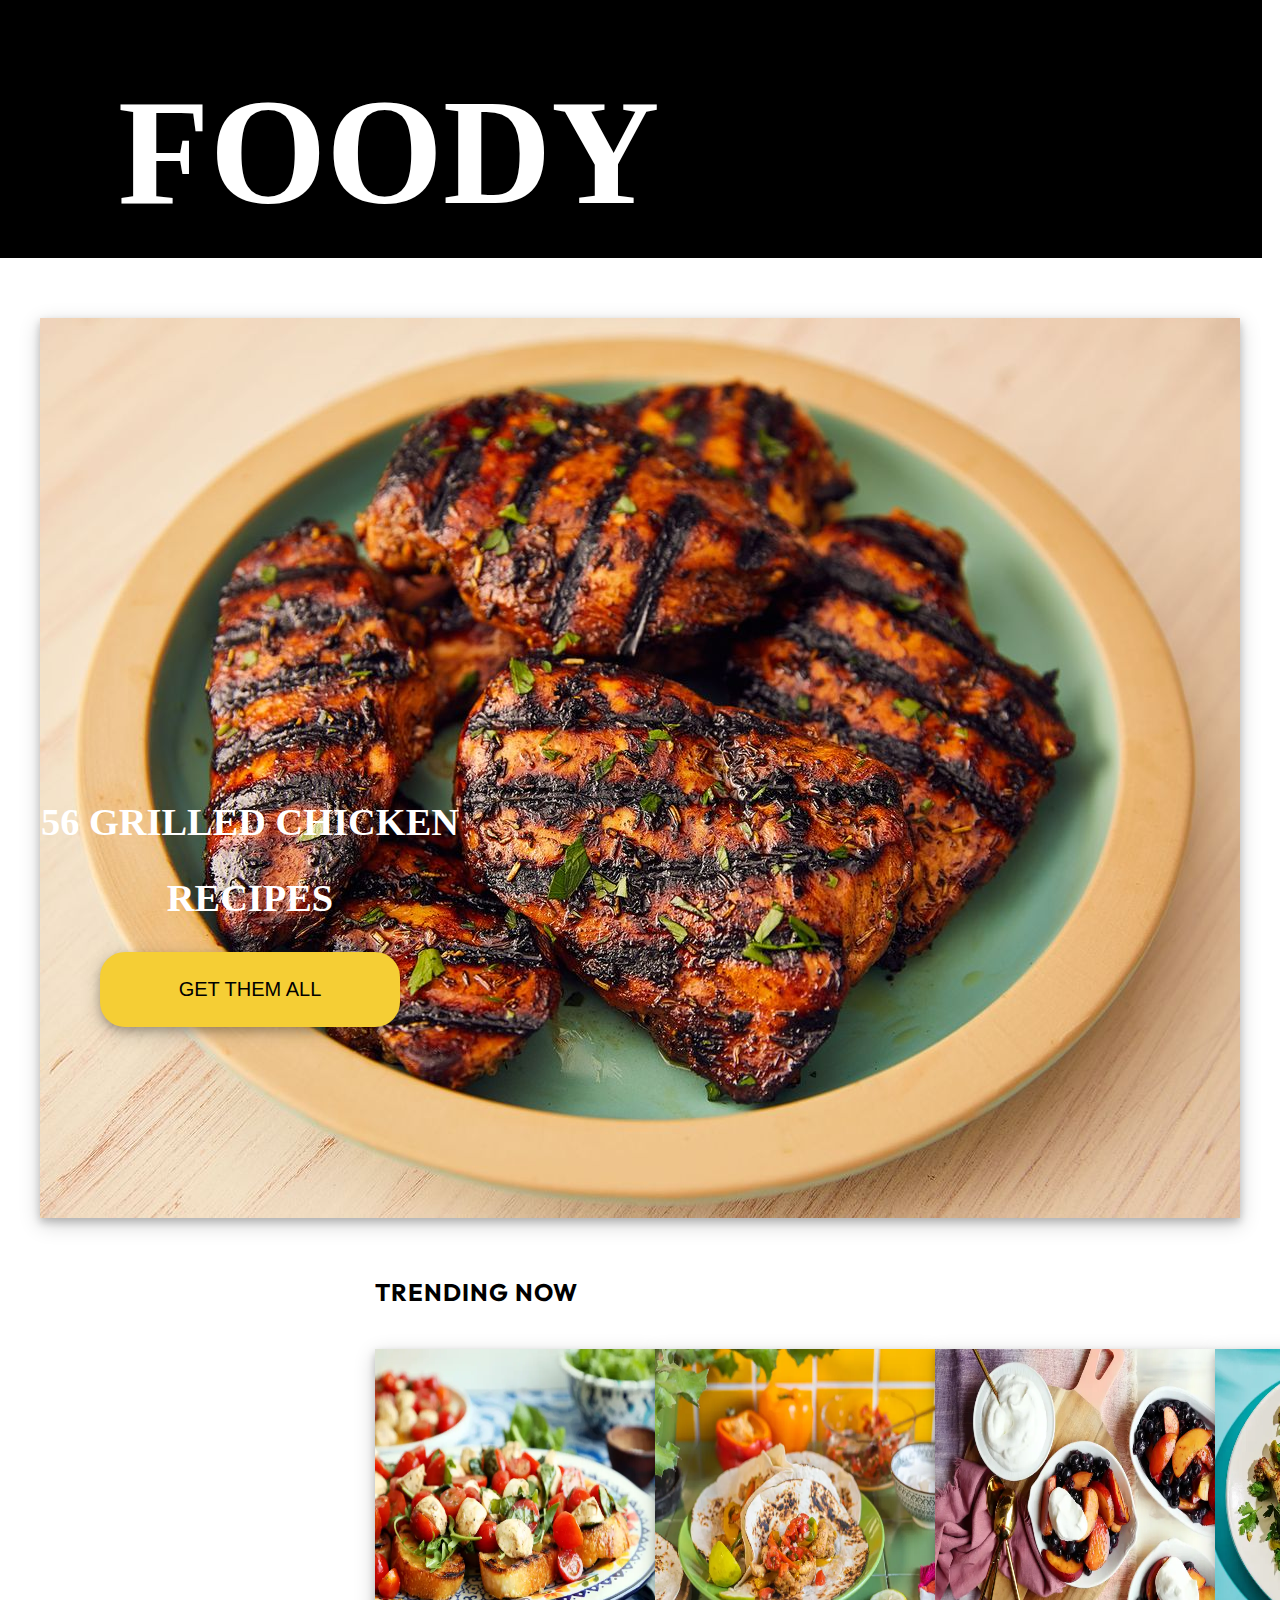
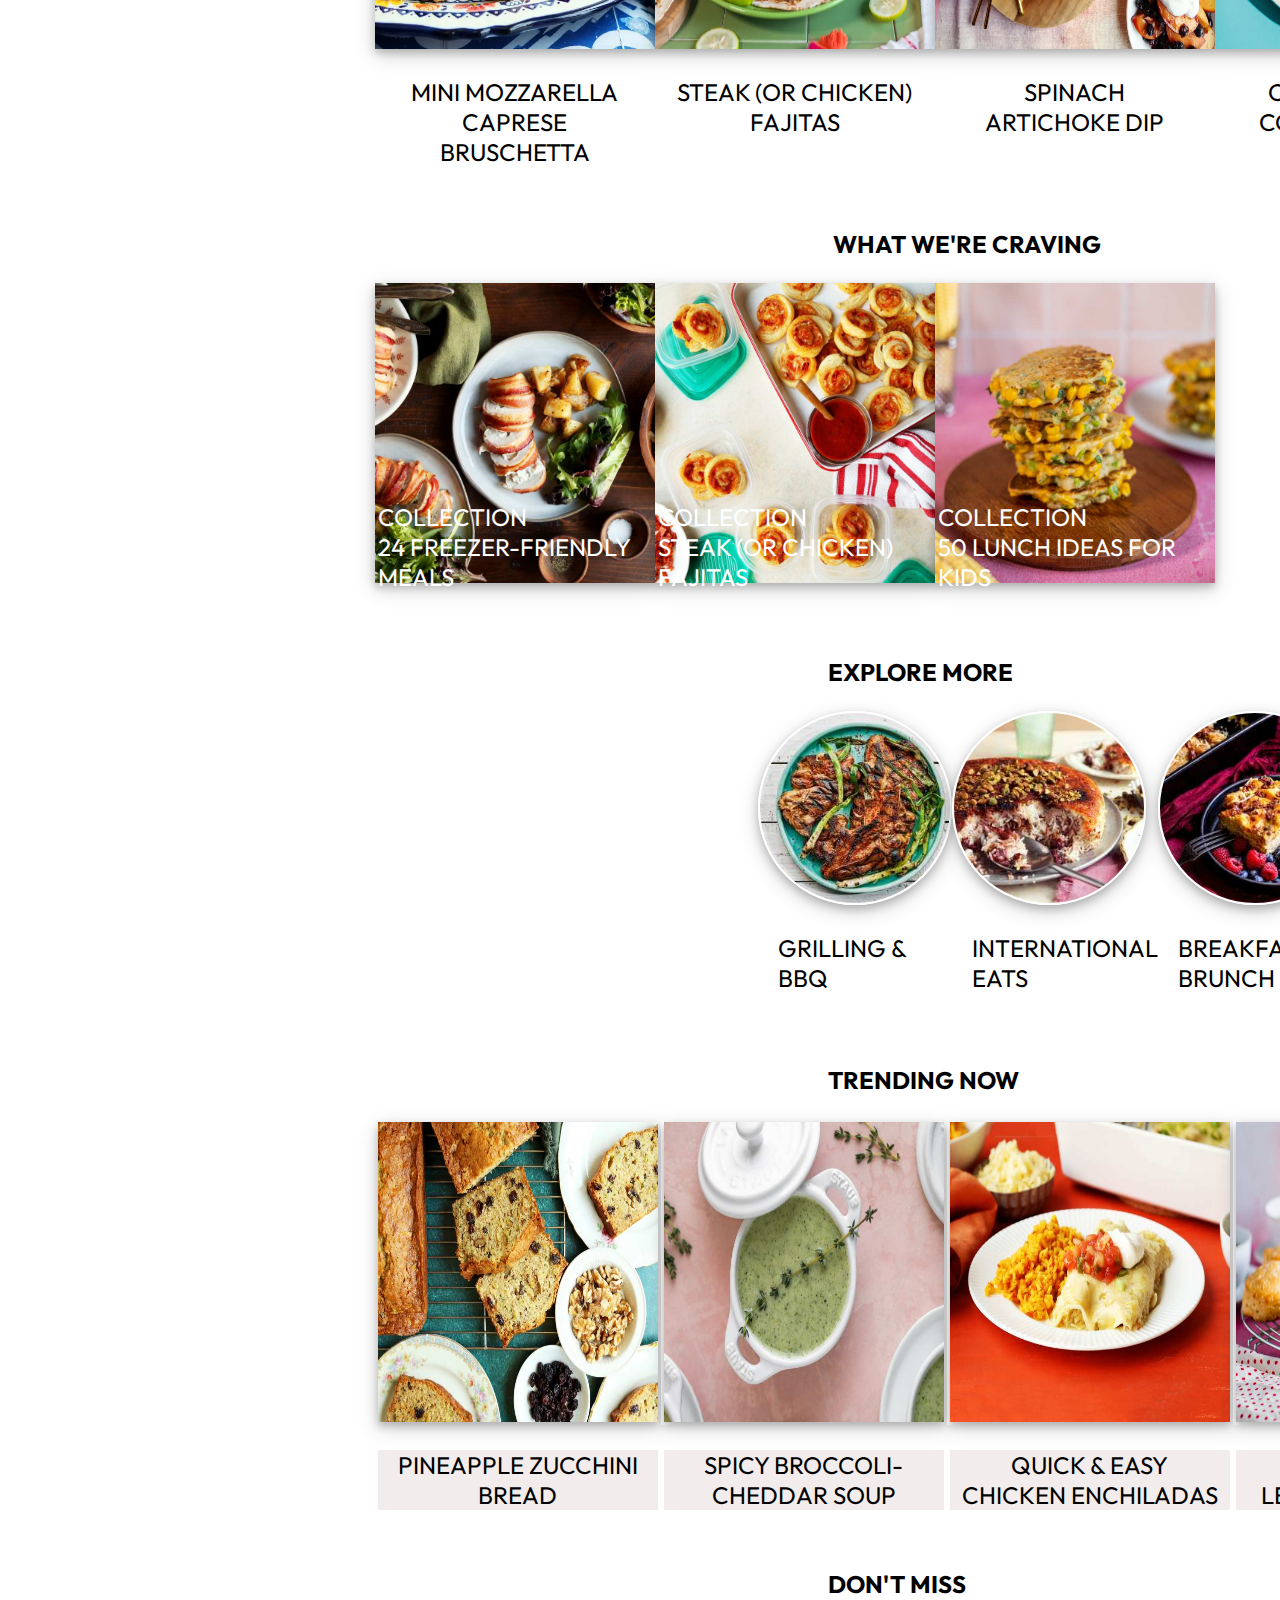
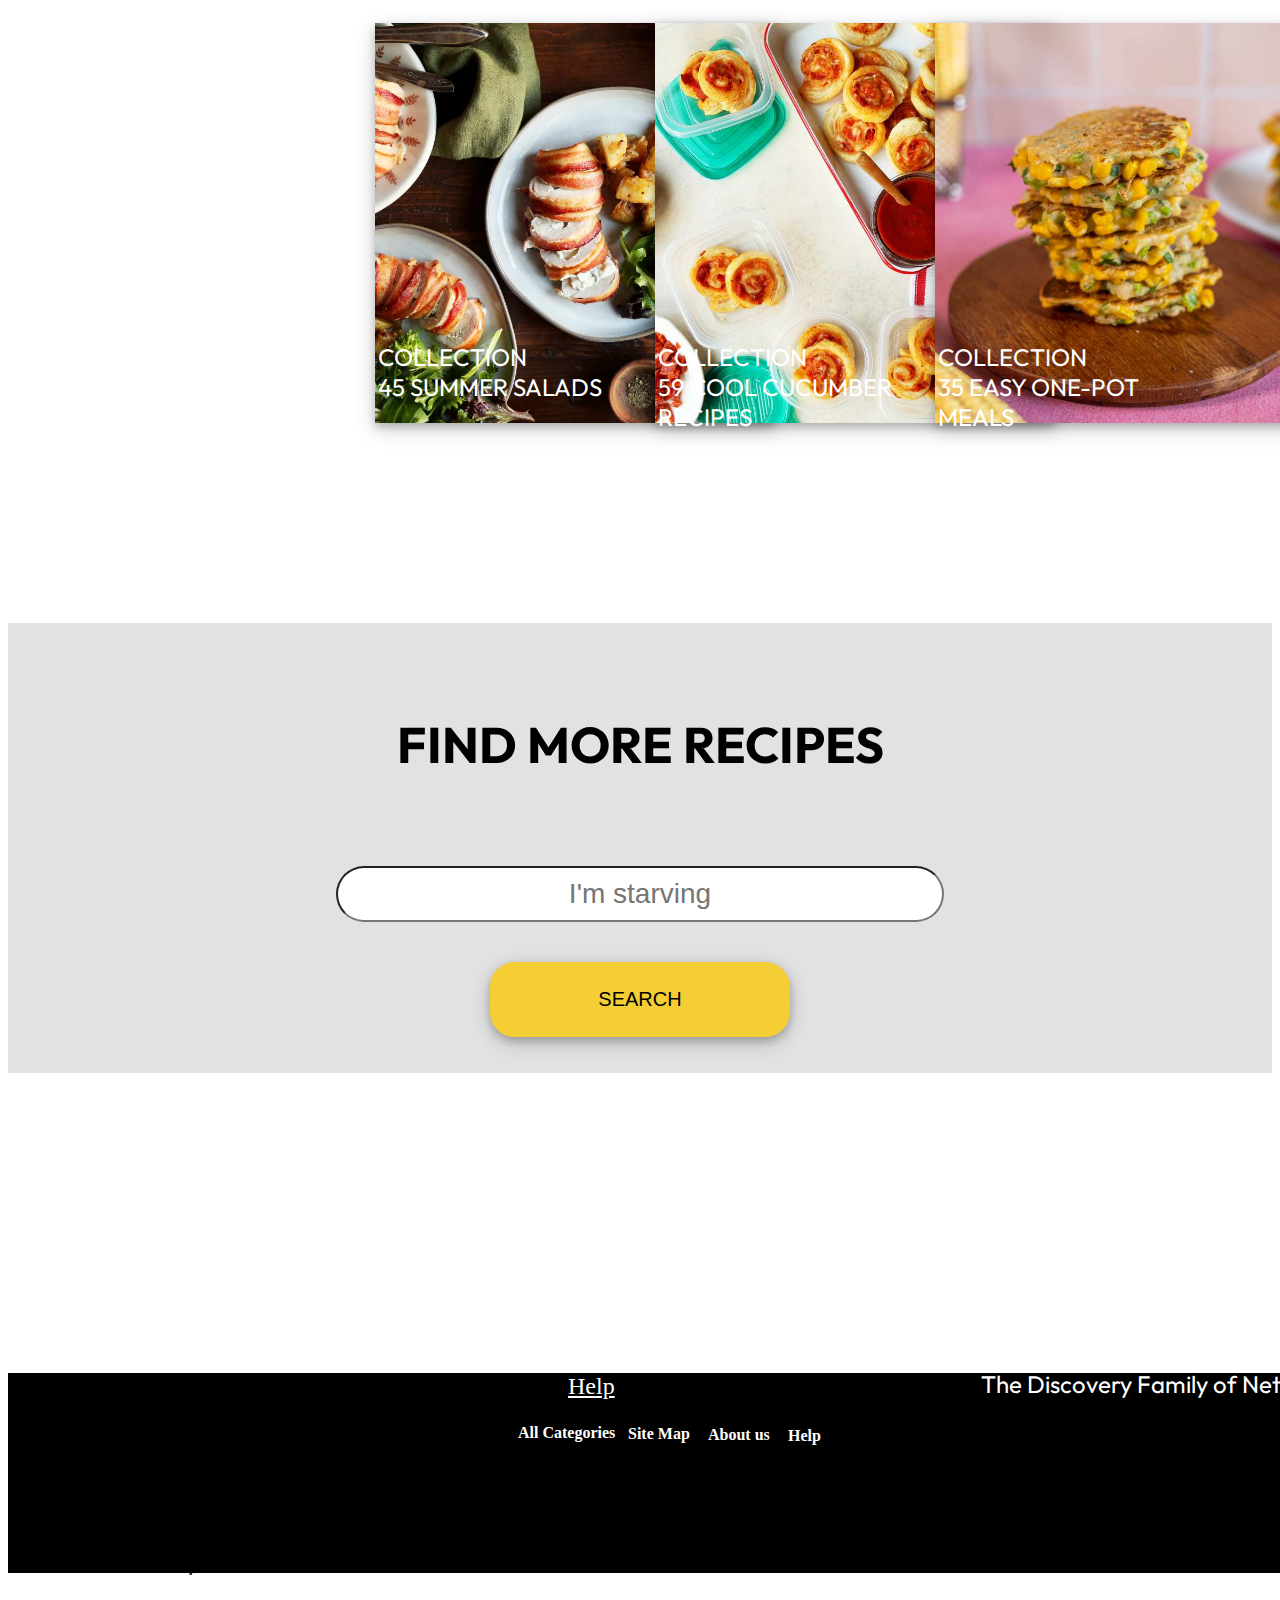
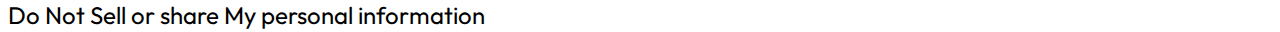
<file: index.html>
<!DOCTYPE html>
<html lang="en">
<head>
    <meta charset="UTF-8">
    <meta name="viewport" content="width=device-width, initial-scale=1.0">
    <title>Food.com - Recipes, Food Ideas and Videos</title>
    <link rel="stylesheet" href="./food_page.css">
    <link rel="stylesheet" href="https://cdnjs.cloudflare.com/ajax/libs/font-awesome/6.4.0/css/all.min.css" integrity="sha512-iecdLmaskl7CVkqkXNQ/ZH/XLlvWZOJyj7Yy7tcenmpD1ypASozpmT/E0iPtmFIB46ZmdtAc9eNBvH0H/ZpiBw==" crossorigin="anonymous" referrerpolicy="no-referrer" />
    <link rel="preconnect" href="https://fonts.googleapis.com">
    <link rel="preconnect" href="https://fonts.googleapis.com">
<link rel="preconnect" href="https://fonts.gstatic.com" crossorigin>
<link href="https://fonts.googleapis.com/css2?family=Outfit&display=swap" rel="stylesheet">

</head>
<body>
    <div class="header">
        <div class="head c1">
            <div class="dropdown">
                <a href="" id="menu_bar"><i class="fa-solid fa-bars fa-2x"></i></a>
                <div class="dropdown-content">
                    <a href="#" id="rec1">RECIPES</a>
                    <a href="#" id="rec2">POPULAR</a>
                    <a href="#" id="rec3">MEAT & SEAFOOD</a>
                    <a href="#" id="rec4">HEALTHY & DIET</a>
                    <a href="#" id="rec5">HOLIDAYS</a>
                    <a href="#" id="rec6">CUISINE</a>
                    <a href="#" id="rec7">SEASONAL</a>
                </div>
              </div>
        
        </div>
        <div class="head c2">
            <h1>FOODY</h1>
        </div>
        <div class="head c3">
            <a href=""><i class="fa-solid fa-magnifying-glass fa-2x"></i></a>
        </div>
        <div class="head c4">
            <a href=""><i class="fa-solid fa-bookmark fa-2x"></i></a>
        </div>
        <div class="head c5">
            <a href=""><i class="fa-solid fa-user fa-2x"></i></a>
        </div>
    </div>
    <div class="r1">
        <img src="./food_img/chicken.jpg" alt="">
    </div>
    <div class="r1w">
        <h2>56 GRILLED CHICKEN</h2><h2>RECIPES</h2>
        <button id="getbut">GET THEM ALL</button>
    </div>
    <div class="r2">
        <h3>TRENDING NOW</h3>
    </div><br>
    <div class="r3">
        <div class="r3c">
            <img src="./food_img/1.webp" alt="" id="pic">
            <p>MINI MOZZARELLA <br>CAPRESE <br>BRUSCHETTA</p>
        </div>
        <div class="r3c">
            <img src="./food_img/2.webp" alt="" id="pic">
            <p>STEAK (OR CHICKEN)<br>FAJITAS</p>

        </div>
        <div class="r3c">
            <img src="./food_img/3.webp" alt="" id="pic">
            <p>SPINACH <br>ARTICHOKE DIP</p>
        </div>
        <div class="r3c">
            <img src="./food_img/4.webp" alt="" id="pic">
            <p>OLIVE GARDEN <br>COPYCAT ZUPPA<br>TOSCANA</p>
        </div>
    </div>
    <div class="what">
        <h3>WHAT WE'RE CRAVING</h3>
    </div>
    <div class="r5">
        <div class="r5c">
            <img src="./food_img/w1.jpg" alt="" id="pic">
            <p id="w1">COLLECTION<br>24 FREEZER-FRIENDLY <br>MEALS</p>
        </div>
        <div class="r5c">
            <img src="./food_img/w3.jpg" alt="" id="pic">
            <p id="w1">COLLECTION <br>STEAK (OR CHICKEN)<br>FAJITAS</p>

        </div>
        <div class="r5c">
            <img src="./food_img/w2.jpg" alt="" id="pic">
            <p id="w1">COLLECTION <br>50 LUNCH IDEAS FOR <br>KIDS</p>
        </div>
    </div>
    <div class="r6">
        <h3>EXPLORE MORE</h3>
    </div>
    <div class="r7">
        <div class="r7c">
            <img src="./food_img/e1.jpg" alt="" id="round">
            <p id="w2">GRILLING & BBQ</p>
        </div>
        <div class="r7c">
            <img src="./food_img/e2.jpg" alt="" id="round">
            <p id="w2">INTERNATIONAL<br>EATS</p>
        </div>
        <div class="r7c">
            <img src="./food_img/e3.jpg" alt="" id="round">
            <p id="w2">BREAKFAST &<br>BRUNCH</p>
        </div>
        <div class="r7c">
            <img src="./food_img/e4.jpg" alt="" id="round">
            <p id="w2">COMMUNITY PICKS</p>
        </div>
        <div class="r7c">
            <img src="./food_img/e5.jpg" alt="" id="round">
            <p id="w2">QUICK & EASY</p>
        </div>
        <div class="r7c">
            <img src="./food_img/e6.jpg" alt="" id="round">
            <p id="w2">COPYCAT RECIPES</p>
        </div>
    </div>
    <div class="r8">
        <h3>TRENDING NOW</h3>
    </div>
    <div class="r9">
        <div class="r9c">
            <img src="./food_img/T1.jpg" alt="" id="pic">
            <p id="w3">PINEAPPLE ZUCCHINI<br>BREAD <br></p>
        </div>
        <div class="r9c">
            <img src="./food_img/T2.jpg" alt="" id="pic">
            <p id="w3">SPICY BROCCOLI-<br>CHEDDAR SOUP</p>

        </div>
        <div class="r9c">
            <img src="./food_img/T3.jpg" alt="" id="pic">
            <p id="w3">QUICK & EASY<br>CHICKEN ENCHILADAS</p>
        </div>
        <div class="r9c">
            <img src="./food_img/T4.jpg" alt="" id="pic">
            <p id="w3">GLUTEN-FREE<br>LEMONADE SCONES</p>
        </div>
    </div>
    <div class="r10">
        <h3>DON'T MISS</h3>
    </div>
    <div class="r11">
        <div class="r11c">
            <img src="./food_img/w1.jpg" alt="" id="pic11">
            <p id="w4">COLLECTION<br>45 SUMMER SALADS</p>
        </div>
        <div class="r11c">
            <img src="./food_img/w3.jpg" alt="" id="pic11">
            <p id="w4">COLLECTION <br>59 COOL CUCUMBER<br>RECIPES</p>

        </div>
        <div class="r11c">
            <img src="./food_img/w2.jpg" alt="" id="pic11">
            <p id="w4">COLLECTION <br>35 EASY ONE-POT<br>MEALS</p>
        </div>
    </div>
    <div class="r12">
        <div class="r12c x">
            <h3 id="x">FIND MORE RECIPES</h3>
        </div>
        <div class="r12c xx">
            <form action="" >
                <i class="fa-solid fa-magnifying-glass fa-2x"></i>
                <input type="text" id="search_bar" placeholder="I'm starving">
            </form>
        </div>
        <div class="r12c xxx">
            <button id="getbut">SEARCH</button>
        </div>
    </div>
    <div class="r13">
        <div class="sm">
            <a href="https://www.facebook.com/food.com/" id="q1"><i class="fa-brands fa-facebook-f"></i></a>
            <a href="https://www.instagram.com/fooddotcom/" id="q2"><i class="fa-brands fa-instagram"></i></a>
            <a href="https://www.pinterest.com/fooddotcom/" id="q3"><i class="fa-brands fa-pinterest-p"></i></a>
            <a href="https://twitter.com/fooddotcom" id="q4"><i class="fa-brands fa-twitter"></i></a>
            <a href="https://www.youtube.com/fooddotcom" id="q5"><i class="fa-brands fa-youtube"></i></a>
            <a href="https://help.food.com/hc/en-us" id="q6">Help</a>
            <a href="http://127.0.0.1:5501/food_page.html" id="q7"><i class="fa-solid fa-arrow-up"><p></p></i></a>

        </div>
        <div class="aa">
            <h4 id="a1">All Categories</h4>
            <h4 id="a2">Site Map</h4>
            <h4 id="a3">About us</h4>
            <h4 id="a11">Help</h4>    
        </div>
        <div class="aaa">
            <p id="a4">The Discovery Family of Networks</p>
        </div>
        <div class="aaaa">
            <p id="a5">Advertise</p>
            <p id="a6">Adchoices</p>
            <p id="a7">Privacy Notice</p>
            <p id="a8">Visitor Agreement</p>    
        </div>
        <div class="aaaaa">
            <p id="a9">California Privacy Notice</p>
            <p id="a10">Do Not Sell or share My personal information</p>    
        </div>
    </div>
</body>
</html>
</file>
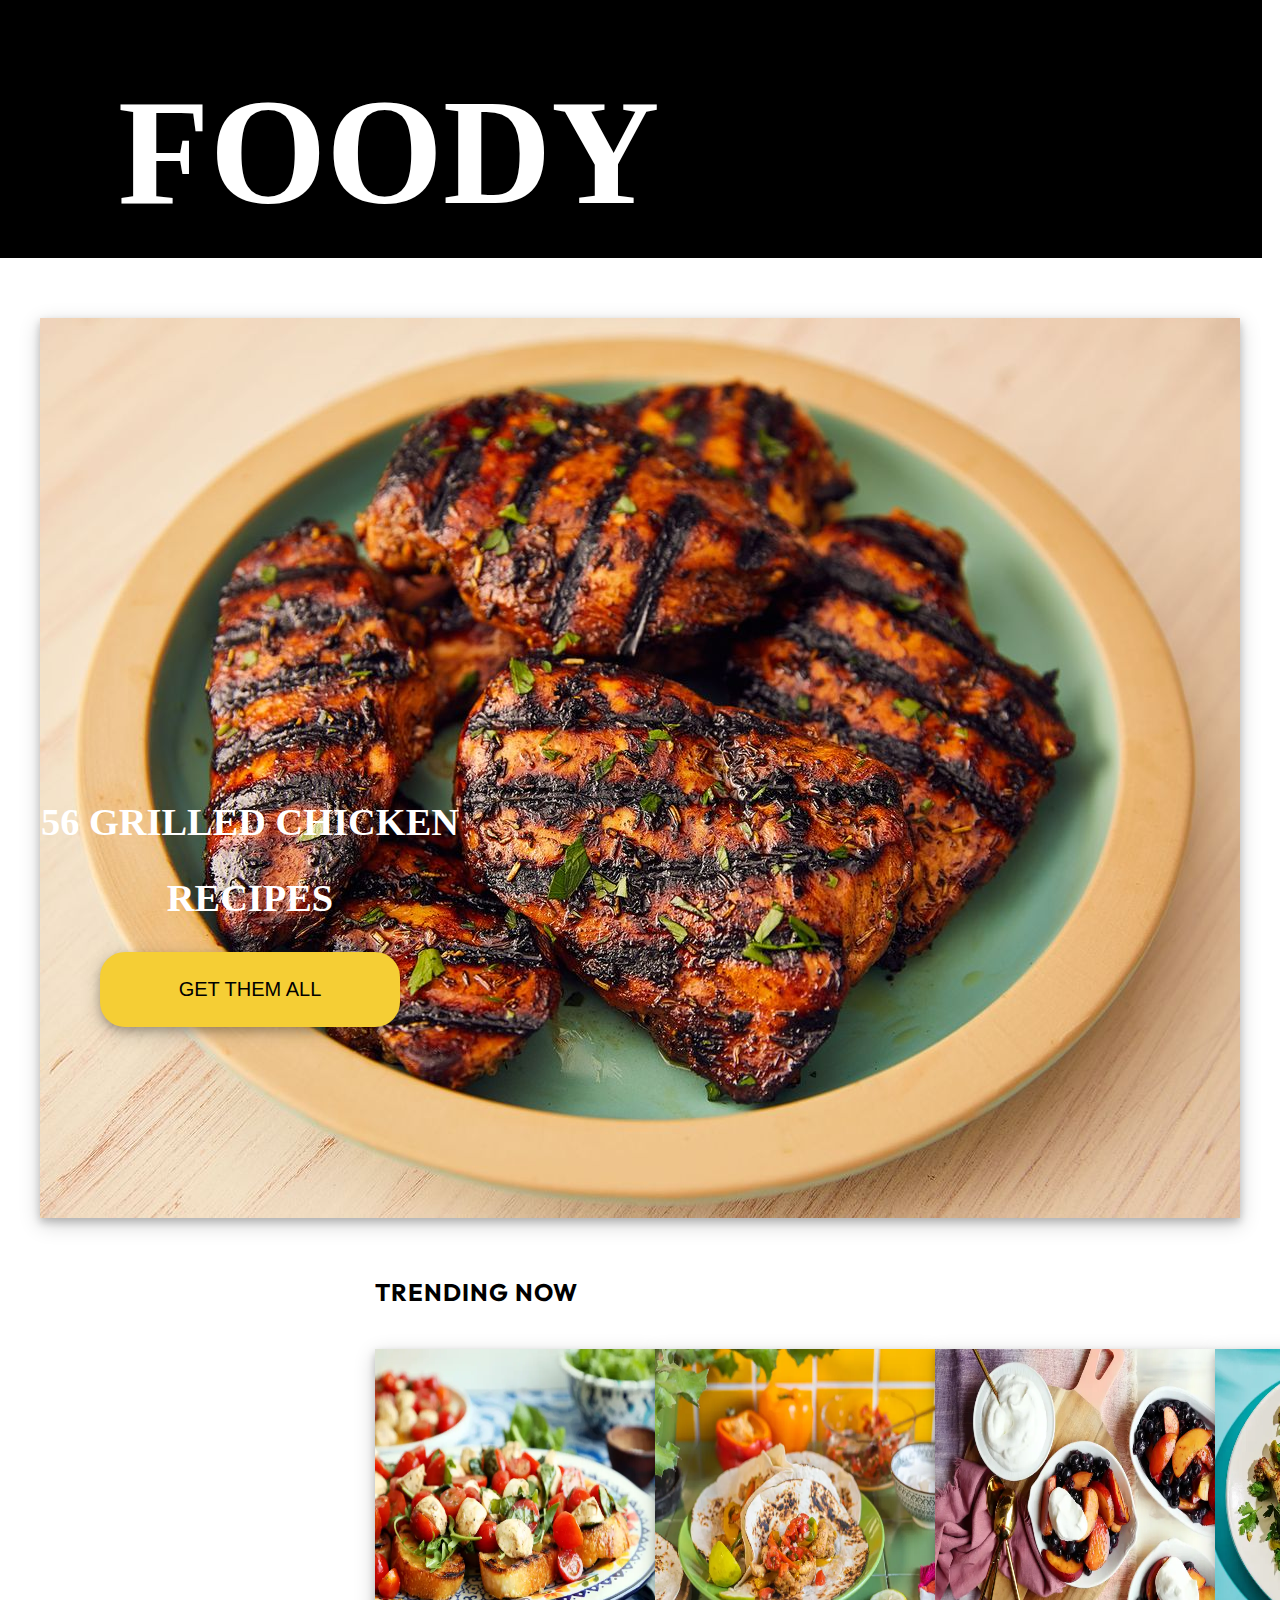
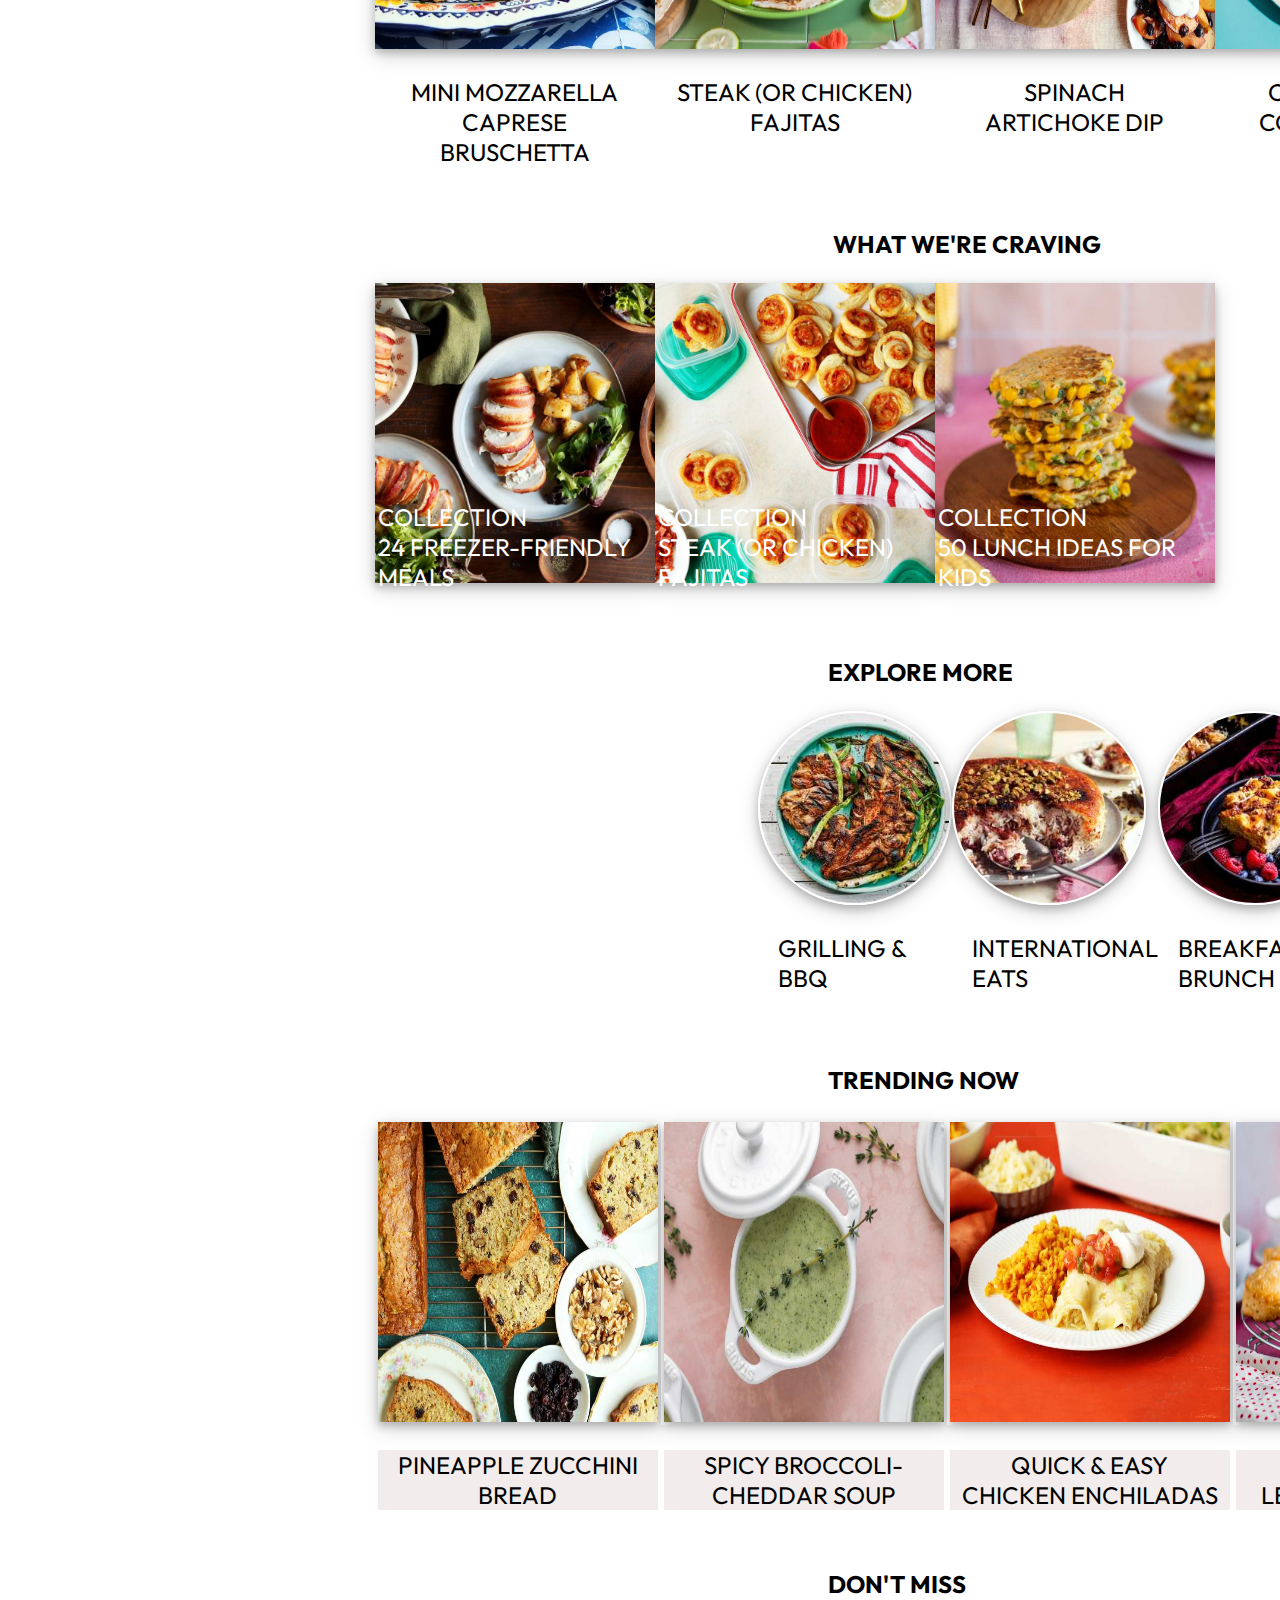
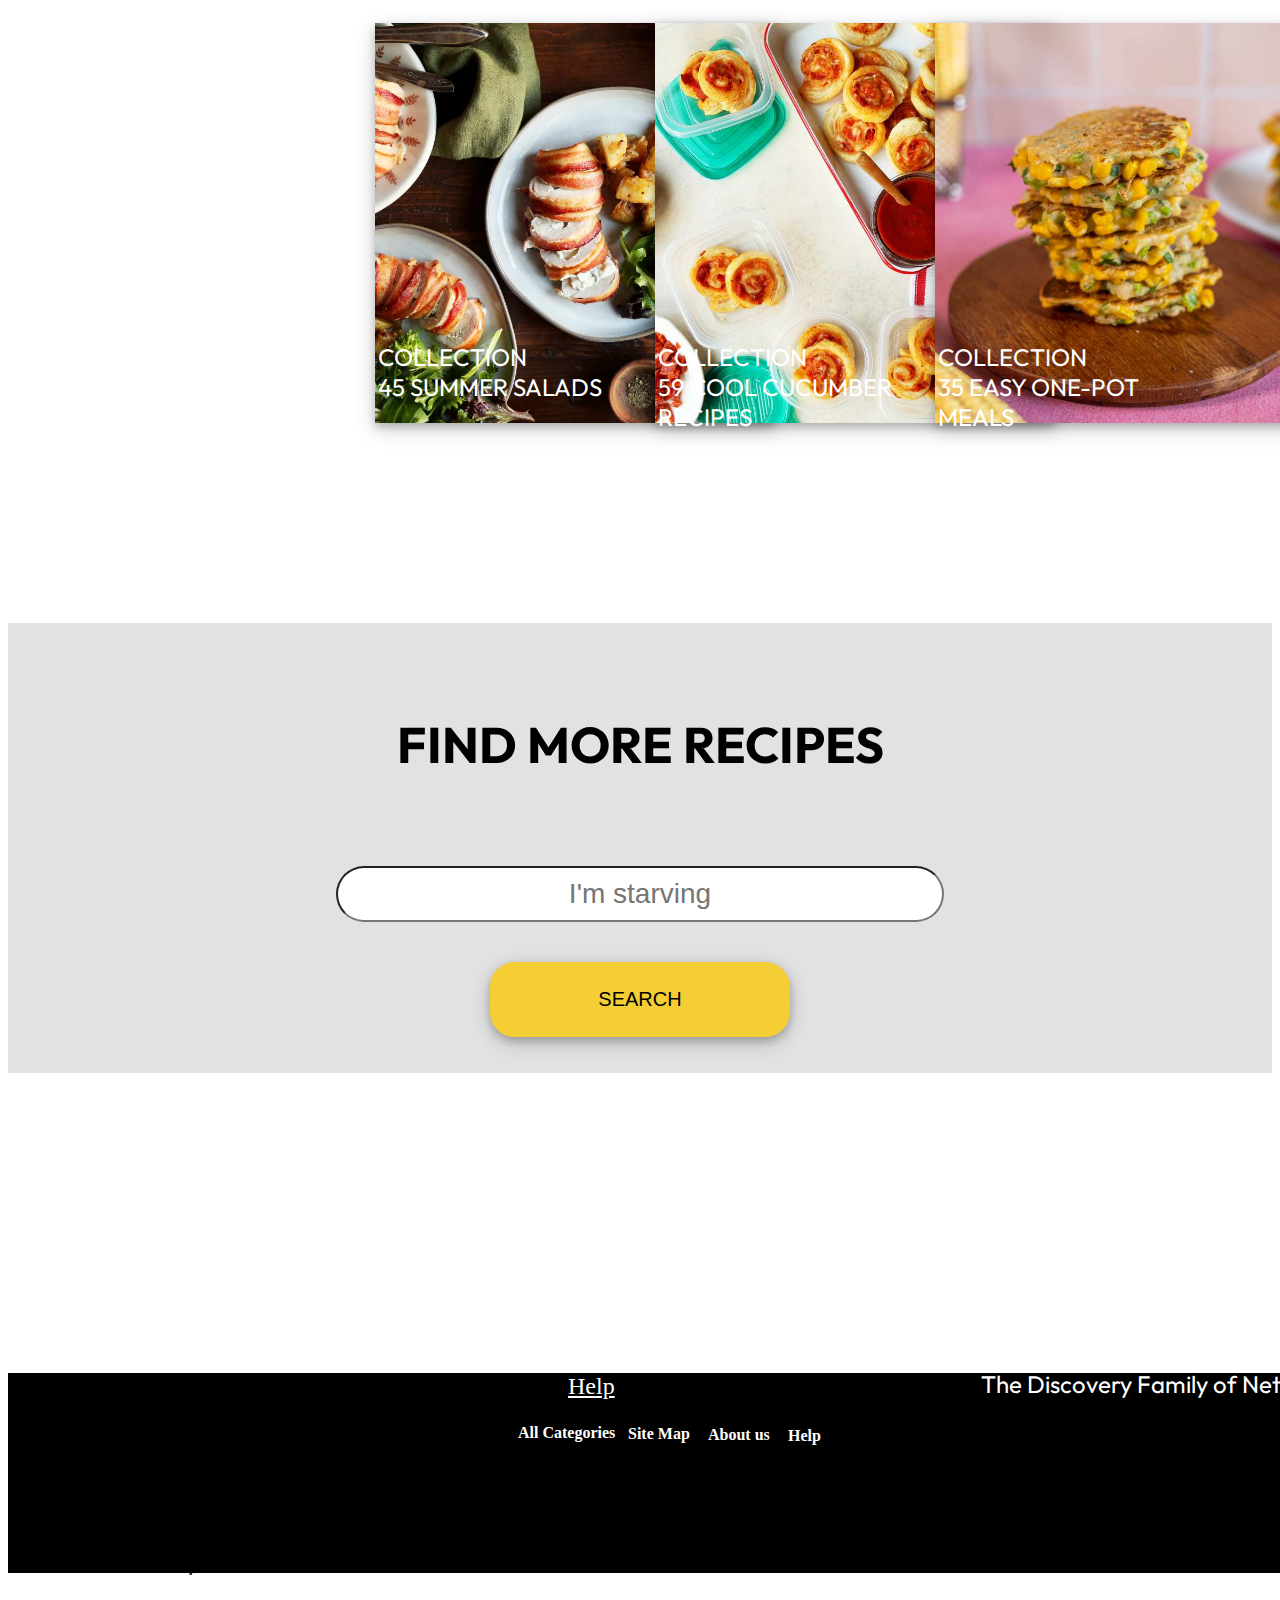
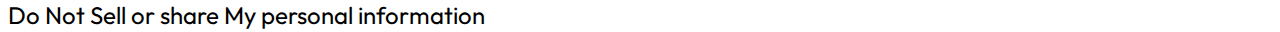
<file: food_page.html>
<!DOCTYPE html>
<html lang="en">
<head>
    <meta charset="UTF-8">
    <meta name="viewport" content="width=device-width, initial-scale=1.0">
    <title>Food.com - Recipes, Food Ideas and Videos</title>
    <link rel="stylesheet" href="./food_page.css">
    <link rel="stylesheet" href="https://cdnjs.cloudflare.com/ajax/libs/font-awesome/6.4.0/css/all.min.css" integrity="sha512-iecdLmaskl7CVkqkXNQ/ZH/XLlvWZOJyj7Yy7tcenmpD1ypASozpmT/E0iPtmFIB46ZmdtAc9eNBvH0H/ZpiBw==" crossorigin="anonymous" referrerpolicy="no-referrer" />
    <link rel="preconnect" href="https://fonts.googleapis.com">
    <link rel="preconnect" href="https://fonts.googleapis.com">
<link rel="preconnect" href="https://fonts.gstatic.com" crossorigin>
<link href="https://fonts.googleapis.com/css2?family=Outfit&display=swap" rel="stylesheet">

</head>
<body>
    <div class="header">
        <div class="head c1">
            <div class="dropdown">
                <a href="" id="menu_bar"><i class="fa-solid fa-bars fa-2x"></i></a>
                <div class="dropdown-content">
                    <a href="#" id="rec1">RECIPES</a>
                    <a href="#" id="rec2">POPULAR</a>
                    <a href="#" id="rec3">MEAT & SEAFOOD</a>
                    <a href="#" id="rec4">HEALTHY & DIET</a>
                    <a href="#" id="rec5">HOLIDAYS</a>
                    <a href="#" id="rec6">CUISINE</a>
                    <a href="#" id="rec7">SEASONAL</a>
                </div>
              </div>
        
        </div>
        <div class="head c2">
            <h1>FOODY</h1>
        </div>
        <div class="head c3">
            <a href=""><i class="fa-solid fa-magnifying-glass fa-2x"></i></a>
        </div>
        <div class="head c4">
            <a href=""><i class="fa-solid fa-bookmark fa-2x"></i></a>
        </div>
        <div class="head c5">
            <a href=""><i class="fa-solid fa-user fa-2x"></i></a>
        </div>
    </div>
    <div class="r1">
        <img src="./food_img/chicken.jpg" alt="">
    </div>
    <div class="r1w">
        <h2>56 GRILLED CHICKEN</h2><h2>RECIPES</h2>
        <button id="getbut">GET THEM ALL</button>
    </div>
    <div class="r2">
        <h3>TRENDING NOW</h3>
    </div><br>
    <div class="r3">
        <div class="r3c">
            <img src="./food_img/1.webp" alt="" id="pic">
            <p>MINI MOZZARELLA <br>CAPRESE <br>BRUSCHETTA</p>
        </div>
        <div class="r3c">
            <img src="./food_img/2.webp" alt="" id="pic">
            <p>STEAK (OR CHICKEN)<br>FAJITAS</p>

        </div>
        <div class="r3c">
            <img src="./food_img/3.webp" alt="" id="pic">
            <p>SPINACH <br>ARTICHOKE DIP</p>
        </div>
        <div class="r3c">
            <img src="./food_img/4.webp" alt="" id="pic">
            <p>OLIVE GARDEN <br>COPYCAT ZUPPA<br>TOSCANA</p>
        </div>
    </div>
    <div class="what">
        <h3>WHAT WE'RE CRAVING</h3>
    </div>
    <div class="r5">
        <div class="r5c">
            <img src="./food_img/w1.jpg" alt="" id="pic">
            <p id="w1">COLLECTION<br>24 FREEZER-FRIENDLY <br>MEALS</p>
        </div>
        <div class="r5c">
            <img src="./food_img/w3.jpg" alt="" id="pic">
            <p id="w1">COLLECTION <br>STEAK (OR CHICKEN)<br>FAJITAS</p>

        </div>
        <div class="r5c">
            <img src="./food_img/w2.jpg" alt="" id="pic">
            <p id="w1">COLLECTION <br>50 LUNCH IDEAS FOR <br>KIDS</p>
        </div>
    </div>
    <div class="r6">
        <h3>EXPLORE MORE</h3>
    </div>
    <div class="r7">
        <div class="r7c">
            <img src="./food_img/e1.jpg" alt="" id="round">
            <p id="w2">GRILLING & BBQ</p>
        </div>
        <div class="r7c">
            <img src="./food_img/e2.jpg" alt="" id="round">
            <p id="w2">INTERNATIONAL<br>EATS</p>
        </div>
        <div class="r7c">
            <img src="./food_img/e3.jpg" alt="" id="round">
            <p id="w2">BREAKFAST &<br>BRUNCH</p>
        </div>
        <div class="r7c">
            <img src="./food_img/e4.jpg" alt="" id="round">
            <p id="w2">COMMUNITY PICKS</p>
        </div>
        <div class="r7c">
            <img src="./food_img/e5.jpg" alt="" id="round">
            <p id="w2">QUICK & EASY</p>
        </div>
        <div class="r7c">
            <img src="./food_img/e6.jpg" alt="" id="round">
            <p id="w2">COPYCAT RECIPES</p>
        </div>
    </div>
    <div class="r8">
        <h3>TRENDING NOW</h3>
    </div>
    <div class="r9">
        <div class="r9c">
            <img src="./food_img/T1.jpg" alt="" id="pic">
            <p id="w3">PINEAPPLE ZUCCHINI<br>BREAD <br></p>
        </div>
        <div class="r9c">
            <img src="./food_img/T2.jpg" alt="" id="pic">
            <p id="w3">SPICY BROCCOLI-<br>CHEDDAR SOUP</p>

        </div>
        <div class="r9c">
            <img src="./food_img/T3.jpg" alt="" id="pic">
            <p id="w3">QUICK & EASY<br>CHICKEN ENCHILADAS</p>
        </div>
        <div class="r9c">
            <img src="./food_img/T4.jpg" alt="" id="pic">
            <p id="w3">GLUTEN-FREE<br>LEMONADE SCONES</p>
        </div>
    </div>
    <div class="r10">
        <h3>DON'T MISS</h3>
    </div>
    <div class="r11">
        <div class="r11c">
            <img src="./food_img/w1.jpg" alt="" id="pic11">
            <p id="w4">COLLECTION<br>45 SUMMER SALADS</p>
        </div>
        <div class="r11c">
            <img src="./food_img/w3.jpg" alt="" id="pic11">
            <p id="w4">COLLECTION <br>59 COOL CUCUMBER<br>RECIPES</p>

        </div>
        <div class="r11c">
            <img src="./food_img/w2.jpg" alt="" id="pic11">
            <p id="w4">COLLECTION <br>35 EASY ONE-POT<br>MEALS</p>
        </div>
    </div>
    <div class="r12">
        <div class="r12c x">
            <h3 id="x">FIND MORE RECIPES</h3>
        </div>
        <div class="r12c xx">
            <form action="" >
                <i class="fa-solid fa-magnifying-glass fa-2x"></i>
                <input type="text" id="search_bar" placeholder="I'm starving">
            </form>
        </div>
        <div class="r12c xxx">
            <button id="getbut">SEARCH</button>
        </div>
    </div>
    <div class="r13">
        <div class="sm">
            <a href="https://www.facebook.com/food.com/" id="q1"><i class="fa-brands fa-facebook-f"></i></a>
            <a href="https://www.instagram.com/fooddotcom/" id="q2"><i class="fa-brands fa-instagram"></i></a>
            <a href="https://www.pinterest.com/fooddotcom/" id="q3"><i class="fa-brands fa-pinterest-p"></i></a>
            <a href="https://twitter.com/fooddotcom" id="q4"><i class="fa-brands fa-twitter"></i></a>
            <a href="https://www.youtube.com/fooddotcom" id="q5"><i class="fa-brands fa-youtube"></i></a>
            <a href="https://help.food.com/hc/en-us" id="q6">Help</a>
            <a href="http://127.0.0.1:5501/food_page.html" id="q7"><i class="fa-solid fa-arrow-up"><p></p></i></a>

        </div>
        <div class="aa">
            <h4 id="a1">All Categories</h4>
            <h4 id="a2">Site Map</h4>
            <h4 id="a3">About us</h4>
            <h4 id="a11">Help</h4>    
        </div>
        <div class="aaa">
            <p id="a4">The Discovery Family of Networks</p>
        </div>
        <div class="aaaa">
            <p id="a5">Advertise</p>
            <p id="a6">Adchoices</p>
            <p id="a7">Privacy Notice</p>
            <p id="a8">Visitor Agreement</p>    
        </div>
        <div class="aaaaa">
            <p id="a9">California Privacy Notice</p>
            <p id="a10">Do Not Sell or share My personal information</p>    
        </div>
    </div>
</body>
</html>
</file>
<file: food_page.css>
.header{
    height: 260px;
    width: 100%;
    background-color: rgb(0, 0, 0);
    display: flex;
    align-items: center;
    margin: -10px;
}
.head{
    width: 100%;
    top: 500px;
    color: white;
}
.c1{
    margin-left: 20px;
    margin-top: 200px;
    cursor: pointer;
}

.c1:hover{
    transform: scale(1.2, 1.2);
    transition: ease-in-out;
}
.c3:hover{
    transform: scale(1.2, 1.2);
    transition: ease-in-out;
}
.c4:hover{
    transform: scale(1.2, 1.2);
    transition: ease-in-out;
}
.c5:hover{
    transform: scale(1.2, 1.2);
    transition: ease-in-out;
}
@keyframes c2{
    0%{
        color: #ffffff;
    }
    25%{
        color: rgb(214, 214, 27);
    }
    50%{
        color: yellow;
    }
    75%{
        color: rgba(255, 255, 0, 0.842);
    }
    100%{
        color: #f5ce35;
    }
}
.c2{
    margin-top: 150px;
    margin-left: 100px;
    animation: c2 5s ease-in-out 10ms infinite ;
}
@import url('https://fonts.googleapis.com/css2?family=Pacifico&display=swap');

h1{
    font-size: 150px;
    font-family: 'Pacifico', cursive;
    margin-top: -1px;
}
h2{
    font-size: larger;
}
h3{
    font-size: x-large;
    color: black;
    font-family: 'Outfit', sans-serif;
}
P{
    font-family: 'Outfit', sans-serif;
}
.c3{
    margin-top: 200px;
    margin-left: 1970px;
    font-size: x-small;
}.c4{
    margin-top: 200px;
    font-size: x-small;
}.c5{
    margin-top: 200px;
    font-size: x-small;
}
.r1{
    margin-top: 70px;
    display: flex;
    justify-content: center;
}
.r1w{
    color: rgb(255, 255, 255);
    text-align: center;
    margin-top: -450px;
    margin-left: -780px;
    font-size: xx-large;
    padding: -100px;
}
#getbut{
    height: 75px;
    width: 300px;
    border: solid #f5ce35 2px;
    border-radius: 25px;
    color: black;
    font-size: 20px;
    line-height: 32px;
    background-color: #f5ce35;
    box-shadow: 0 4px 8px 0 rgba(0, 0, 0, 0.2), 0 6px 20px 0 rgba(0, 0, 0, 0.19);

}
#getbut:hover{
    cursor: pointer;
    border: solid 0px;
    background-color: black;
    color: #f5ce35;
}

.r2{
    margin-top: 250px;
    font-weight: 700;
    font-size: 26px;
    letter-spacing: 1px;
    margin-left: 29%;
}
.r3{
    height: 300px;
    width: 42.5%;
    display: flex;
    justify-content: space-between;
    text-align: center;
    margin-left: 29%;
}
.r3c{
    height: 300px;
    width: 280px;
    background-color: rgb(255, 246, 246);
}
#pic{
    height: 300px;
    width: 280px;
}
p{
    font-size: x-large;
}
.r4{
    margin-top: 200px;
}
.what, .r6{
    margin-left: 825px;
    margin-top: 180px;
}
.r5{
    height: 500px;
    width: 42.5%;
    display: flex;
    justify-content: space-between;
    text-align: center;
    margin-left: 29%;
    margin-top: 1px;
}
.r5c{
    height: 500px;
    width: 300px;
    color: rgb(255, 255, 255);
    text-align: left;
}
#w1{
    margin-top: -85px;
    margin-left: 3px;
}
.r6{
    margin-top: -150px;
    margin-left: 820px;
}
.r7{
    height: 350px;
    width: 50%;
    display: flex;
    justify-content: space-between;
    margin-top: 10px;
    margin-left: 750px;
}
.r7c{
    height: 350px;
    width: 100%;
    color: rgb(0, 0, 0);
    text-align: left;
}
#round{
    border-radius: 100%;
    border: solid 2px white;
    height: 190px;
    width: 190px;

}
#w2{
    margin-left: 20px;
    font-size: x-large;
}
.r8{
    margin-top: -20px;
    margin-left: 820px;
}
.r9{
    height: 300px;
    width: 42.5%;
    display: flex;
    justify-content: space-between;
    text-align: center;
    margin-left: 29%;
}
.r9c{
    height: 300px;
    width: 280px;
    background-color: rgb(255, 246, 246);
    border: solid 3px white;
}
#w3{
    background-color: rgb(243, 236, 236);
}
.r10{
    margin-top: 150px;
    margin-left: 820px;
}
.r11{
    height: 300px;
    width: 38.5%;
    display: flex;
    justify-content: space-between;
    text-align: center;
    margin-left: 29%;
}
.r11c{
    height: 300px;
    width: 280px;
    background-color: rgb(255, 246, 246);
}
#w4{
    margin-top: -85px;
    margin-left: 3px;
    color: white;
    text-align: left;
}
#pic11{
    height: 400px;
    width: 400px;
}
.r12{
    height: 450px;
    width: 100%;
    margin-top: 300px;
    background-color: rgb(226, 226, 226);
}
.x{
    padding-top: 40px;
    text-align: center;
}
#x{
    font-size: 50px;
}
.xx{
    padding-top: 40px;
    text-align: center;
    size: 50%;
}
.xxx{
    padding-top: 40px;
    text-align: center;
}
#search_bar{
    height: 50px;
    width: 600px;
    border-radius: 50px;
    font-size: 28px;
    text-align: center;
}
.r13{
    height: 200px;
    width: 110%;
    margin-top: 300px;
    background-color: rgb(0, 0, 0);
}
a{
    color: white;
}
#q1, #q2, #q3, #q4, #q5, #q6, #q7{
    padding-top: 50px;
    padding-left: 10px;
    font-size: x-large;
} 
.aa{
    color: rgb(255, 255, 255);
    margin-left: 500px;
}
#a1{
    margin-left: 10px;
}
#a2{
    margin-left: 120px;
    margin-top: -38px;
}
#a3{
    margin-left: 200px;
    margin-top: -38px;
}
#a11{
    margin-left: 280px;
    margin-top: -38px;
}
.sm{
    margin-left: 500px;
    margin-top: 10px;
}
.aaa{
    color: rgb(255, 255, 255);
    margin-left: 70%;
    margin-top: -100px;
}
.aaaa{
    color: rgb(255, 255, 255);
    margin-left: 1990px;
}
#a6{
    margin-left: 130px;
    margin-top: -51px;
}
#a7{
    margin-left: 270px;
    margin-top: -51px;
}
#a8{
    margin-left: 450px;
    margin-top: -51px;
}
img{
    box-shadow: 0 4px 8px 0 rgba(0, 0, 0, 0.2), 0 6px 20px 0 rgba(0, 0, 0, 0.19);
}
.r11c:hover,
.r7c:hover,
.r5c:hover,
.r3c:hover,
.r9c:hover{
    cursor: pointer;
    transform: scale(1.05, 1.05);
}
.dropbtn {
    background-color: #04AA6D;
    color: white;
    padding: 16px;
    font-size: 16px;
    border: none;
}
  
.dropdown {
    position: relative;
    display: inline-block;
}
  
.dropdown-content {
    display: none;
    position: absolute;
    background-color: #000000;
    min-width: 300px;
    box-shadow: 0 4px 8px 0 rgba(0, 0, 0, 0.2), 0 6px 20px 0 rgba(0, 0, 0, 0.19);
    z-index: 1;
}
  
.dropdown-content a {
    color: rgb(255, 255, 255);
    padding: 12px 16px;
    text-decoration: none;
    display: block;
}
  
.dropdown-content a:hover {background-color: #000000;}
  
.dropdown:hover .dropdown-content {display: block;}
  
.dropdown:hover .dropbtn {background-color: #000000;}
#rec1:hover,
#rec2:hover,
#rec3:hover,
#rec4:hover,
#rec5:hover,
#rec6:hover,
#rec7:hover{
    color: rgb(0, 0, 0);
    background-color: white;
    transform: scale(1.15, 1.15);
}
</file>
